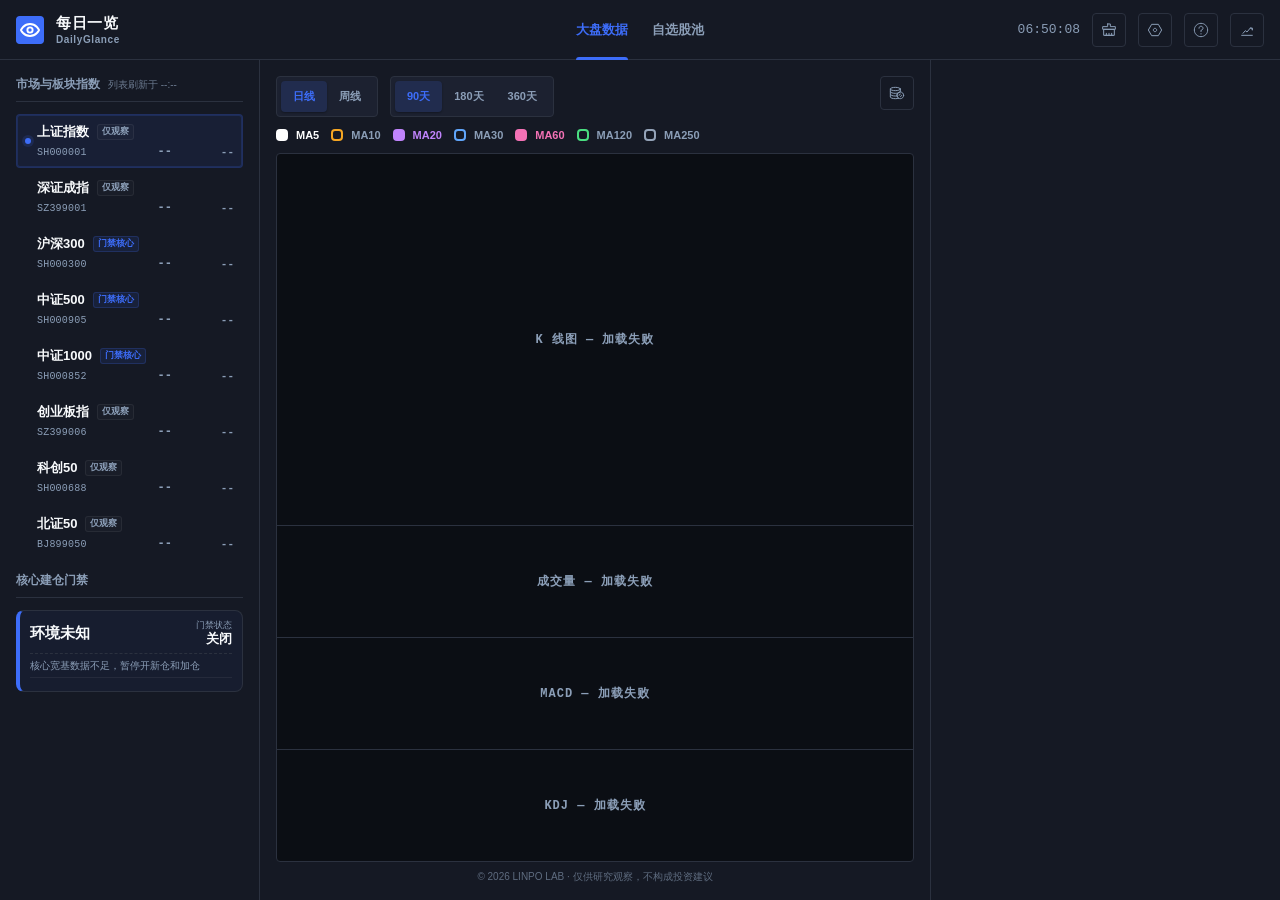
<file: index.html>
<!DOCTYPE html>
<html lang="zh-CN">
<head>
<meta charset="UTF-8">
<meta name="viewport" content="width=device-width, initial-scale=1.0, viewport-fit=cover">
<meta name="description" content="DailyGlance 是面向 A 股大盘与自选股观察的网页量化终端，仅用于观察、研究和复盘。">
<meta name="application-name" content="DailyGlance">
<meta name="author" content="LINPO LAB">
<meta name="copyright" content="© 2026 LINPO LAB. All rights reserved.">
<meta property="og:type" content="website">
<meta property="og:title" content="DailyGlance 每日一览">
<meta property="og:description" content="A 股大盘与自选股观察终端，仅用于观察、研究和复盘。">
<meta property="og:site_name" content="DailyGlance">
<title>DailyGlance 每日一览</title>
<link rel="icon" href="assets/icons/favicon.svg" type="image/svg+xml">
<link rel="alternate icon" href="assets/icons/favicon.png" type="image/png">
<link rel="apple-touch-icon" href="assets/icons/favicon.png">
<script src="assets/vendor/chart.umd.min.js?v=20260722-09"></script>
<script>window.Chart || document.write('<script src="https://cdn.jsdelivr.net/npm/chart.js@4.4.3/dist/chart.umd.min.js"><\/script>')</script>
<link rel="stylesheet" href="assets/css/dailyglance.css?v=20260722-09">
</head>
<body>

<div id="mobileGate" aria-label="电脑端使用提示">
    <div class="mobile-gate-card">
        <div class="mobile-gate-icon">
            <img src="assets/icons/logo.svg" alt="" aria-hidden="true">
        </div>
        <div class="mobile-gate-title">DailyGlance 更适合在电脑端使用</div>
        <div class="mobile-gate-text">请在电脑或大屏设备上打开，以完整查看 K 线、信号依据和每日结论。</div>
        <div class="mobile-gate-brand">DailyGlance · LINPO LAB · © 2026</div>
    </div>
</div>

<div id="loading">系统同步中...</div>

<div id="customModal">
    <div class="custom-modal-box">
        <div id="customModalMsg" class="custom-modal-msg"></div>
        <div class="custom-modal-btns">
            <button id="customModalBtnCancel" class="custom-modal-btn btn-cancel">取消</button>
            <button id="customModalBtnOk" class="custom-modal-btn btn-ok">确认</button>
        </div>
    </div>
</div>

<div id="settingsOverlay">
    <div id="settingsPanel"></div>
</div>

<div id="helpOverlay">
    <div id="helpPanel">
        <div class="sg-header">
            <h2>系统说明与逻辑</h2>
            <button class="sg-close" onclick="toggleHelp()">×</button>
        </div>
        <div class="sg-body">
            <div class="terminal-block no-bg">
                <div class="block-title" style="border:none; padding-bottom:0; margin-bottom:8px;">使用路径</div>
                <div class="text-dim" style="font-size:13px; line-height:1.6;">系统严格遵循：<strong>左侧导航(选择) -> 中间图表(看盘) -> 右侧面板(决策)</strong>。右侧先给每日结论和仓位建议，再用三条关键依据解释结论来源；个股展示建议仓位，大盘与指数展示风险仓位。</div>
            </div>
            <div class="terminal-block no-bg">
                <div class="block-title" style="border:none; padding-bottom:0; margin-bottom:8px;">多维度逻辑拆解</div>
                <ul class="text-dim" style="margin:0 0 0 18px; font-size:13px; line-height:1.6; padding:0;">
                    <li style="margin-bottom:8px;"><strong>核心市场环境 / 建仓门禁：</strong> 只由沪深300、中证500、中证1000的多数状态推导；全面弱势只限制新增风险，不强制已有仓减仓。大盘与指数说明核心市场环境，个股说明门禁对本次新仓或加仓的实际影响。</li>
                    <li style="margin-bottom:8px;"><strong>指数动能 / 个股信号：</strong> 由策略窗口内的 B/L 技术信号积分推导，判断交易动能是否达标。</li>
                    <li><strong>市场风险 / 风控防守：</strong> 合并风险评分、L 类离场信号和近窗防守信号；个股还会结合持仓状态，用于控制极端风险与仓位纪律。</li>
                </ul>
            </div>
            <div class="brand-attribution" aria-label="项目归属与版权">
                <div class="brand-attribution-name">DailyGlance · LINPO LAB</div>
                <div>© 2026 LINPO LAB. All rights reserved.</div>
                <div>仅用于观察、研究和复盘，不构成投资建议。</div>
            </div>
        </div>
    </div>
</div>

<div id="perfOverlay">
    <div id="perfPanel"></div>
</div>

<header class="header">
    <div class="header-left">
        <a class="logo-box" href="#" aria-label="首页" title="首页" style="text-decoration:none;">
            <img src="assets/icons/logo.svg" alt="DailyGlance" class="logo-img">
        </a>
        <div class="header-title-group">
            <div class="header-title">每日一览</div>
            <div class="header-owner">DailyGlance</div>
        </div>
    </div>
    <div class="header-center" id="mainTabs">
        <button class="nav-btn active" data-tab="index">大盘数据</button>
        <button class="nav-btn" data-tab="stock">自选股池</button>
    </div>
    <div class="header-right">
        <div id="liveClock" class="mono text-dim" style="font-size:13px;">00:00:00</div>
        <button id="btnBacktest" onclick="runBacktest()" title="运行策略回测" class="icon-btn" style="display:none;">
            <svg class="icon" viewBox="0 0 48 48" fill="none" xmlns="http://www.w3.org/2000/svg">
                <path d="M24 44C35.0457 44 44 35.0457 44 24C44 12.9543 35.0457 4 24 4C12.9543 4 4 12.9543 4 24C4 35.0457 12.9543 44 24 44Z" fill="none" stroke="currentColor" stroke-width="3" stroke-linejoin="round"/>
                <path d="M20 24V17.0718L26 20.5359L32 24L26 27.4641L20 30.9282V24Z" fill="none" stroke="currentColor" stroke-width="3" stroke-linejoin="round"/>
            </svg>
        </button>
        <button id="btnClearCache" onclick="handleClearCache()" title="清除缓存" class="icon-btn">
            <svg class="icon" viewBox="0 0 48 48" fill="none" xmlns="http://www.w3.org/2000/svg">
                <path fill-rule="evenodd" clip-rule="evenodd" d="M20 5.91406H28V13.9141H43V21.9141H5V13.9141H20V5.91406Z" stroke="currentColor" stroke-width="3" stroke-linecap="round" stroke-linejoin="round"/>
                <path d="M8 40H40V22H8V40Z" fill="none" stroke="currentColor" stroke-width="3" stroke-linejoin="round"/>
                <path d="M16 39.8976V33.9141" stroke="currentColor" stroke-width="3" stroke-linecap="round" stroke-linejoin="round"/>
                <path d="M24 39.8977V33.8977" stroke="currentColor" stroke-width="3" stroke-linecap="round" stroke-linejoin="round"/>
                <path d="M32 39.8976V33.9141" stroke="currentColor" stroke-width="3" stroke-linecap="round" stroke-linejoin="round"/>
                <path d="M12 40H36" stroke="currentColor" stroke-width="3" stroke-linecap="round" stroke-linejoin="round"/>
            </svg>
        </button>
        <button id="btnSettings" onclick="toggleSettings()" title="设置" class="icon-btn">
            <svg class="icon" viewBox="0 0 48 48" fill="none" xmlns="http://www.w3.org/2000/svg">
                <path d="M34.0003 41L44 24L34.0003 7H14.0002L4 24L14.0002 41H34.0003Z" fill="none" stroke="currentColor" stroke-width="3" stroke-linejoin="round"/>
                <path d="M24 29C26.7614 29 29 26.7614 29 24C29 21.2386 26.7614 19 24 19C21.2386 19 19 21.2386 19 24C19 26.7614 21.2386 29 24 29Z" fill="none" stroke="currentColor" stroke-width="3" stroke-linejoin="round"/>
            </svg>
        </button>
        <button id="btnHelp" onclick="toggleHelp()" title="帮助" class="icon-btn">
            <svg class="icon" viewBox="0 0 48 48" fill="none" xmlns="http://www.w3.org/2000/svg">
                <path d="M24 44C35.0457 44 44 35.0457 44 24C44 12.9543 35.0457 4 24 4C12.9543 4 4 12.9543 4 24C4 35.0457 12.9543 44 24 44Z" fill="none" stroke="currentColor" stroke-width="3" stroke-linejoin="round"/>
                <path d="M24 28.6248V24.6248C27.3137 24.6248 30 21.9385 30 18.6248C30 15.3111 27.3137 12.6248 24 12.6248C20.6863 12.6248 18 15.3111 18 18.6248" stroke="currentColor" stroke-width="3" stroke-linecap="round" stroke-linejoin="round"/>
                <path d="M24 35V36" stroke="currentColor" stroke-width="3" stroke-linecap="round" stroke-linejoin="round"/>
            </svg>
        </button>
        <button id="btnPerf" onclick="togglePerfPanel()" title="性能诊断" class="icon-btn">
            <svg class="icon" viewBox="0 0 48 48" fill="none" xmlns="http://www.w3.org/2000/svg">
                <path d="M8 40H40" stroke="currentColor" stroke-width="3" stroke-linecap="round"/>
                <path d="M12 34L19 26L24 30L34 18L40 22" stroke="currentColor" stroke-width="3" stroke-linecap="round" stroke-linejoin="round"/>
                <path d="M34 18H40V24" stroke="currentColor" stroke-width="3" stroke-linecap="round" stroke-linejoin="round"/>
            </svg>
        </button>
    </div>
</header>

<main class="main-container">
    <aside class="nav-section" id="navSection">
        <div id="indexNavList"></div>
        <div id="stockNavList" style="display: none;"></div>
    </aside>

    <section class="chart-section">
        <div class="chart-toolbar">
            <div class="toolbar-left">
                <div class="segmented-control" id="periodTabs">
                    <button class="seg-btn active" data-period="daily">日线</button>
                    <button class="seg-btn" data-period="weekly">周线</button>
                </div>
                <div class="segmented-control" id="rangeTabs">
                    <button class="seg-btn active" data-range="90">90天</button>
                    <button class="seg-btn" data-range="180">180天</button>
                    <button class="seg-btn" data-range="360">360天</button>
                </div>
                <div class="ma-selector" id="indicatorGroup"></div>
            </div>
            <div class="toolbar-right">
                <button id="updateDataBtn" onclick="handleUpdateData()" title="强制更新数据" class="icon-btn">
                    <svg class="icon" viewBox="0 0 48 48" fill="none" xmlns="http://www.w3.org/2000/svg">
                        <path d="M44 31C44 36.5228 39.5228 41 34 41C32.2091 41 30.5281 40.5292 29.0741 39.7046C26.5143 38.2529 24.6579 35.7046 24.1436 32.6983C24.0492 32.1463 24 31.5789 24 31C24 28.4323 24.9678 26.0906 26.5585 24.3198C28.3892 22.2818 31.0449 21 34 21C39.5228 21 44 25.4772 44 31Z" fill="none" stroke="currentColor" stroke-width="3" stroke-linecap="round" stroke-linejoin="round"/>
                        <path d="M34 12V20V21C31.0449 21 28.3892 22.2818 26.5585 24.3198C24.9678 26.0906 24 28.4323 24 31C24 31.5789 24.0492 32.1463 24.1436 32.6983C24.6579 35.7046 26.5143 38.2529 29.0741 39.7046C26.4116 40.5096 22.8776 41 19 41C10.7157 41 4 38.7614 4 36V28V20V12" stroke="currentColor" stroke-width="3" stroke-linecap="round" stroke-linejoin="round"/>
                        <path d="M34 12C34 14.7614 27.2843 17 19 17C10.7157 17 4 14.7614 4 12C4 9.23858 10.7157 7 19 7C27.2843 7 34 9.23858 34 12Z" fill="none" stroke="currentColor" stroke-width="3" stroke-linecap="round" stroke-linejoin="round"/>
                        <path d="M4 28C4 30.7614 10.7157 33 19 33C20.807 33 22.5393 32.8935 24.1436 32.6983" stroke="currentColor" stroke-width="3" stroke-linecap="round" stroke-linejoin="round"/>
                        <path d="M4 20C4 22.7614 10.7157 25 19 25C21.7563 25 24.339 24.7522 26.5585 24.3198" stroke="currentColor" stroke-width="3" stroke-linecap="round" stroke-linejoin="round"/>
                        <path d="M38 31C38 33.2091 36.2091 35 34 35" stroke="currentColor" stroke-width="3" stroke-linecap="round" stroke-linejoin="round"/>
                        <path d="M30 31C30 28.7909 31.7909 27 34 27" stroke="currentColor" stroke-width="3" stroke-linecap="round" stroke-linejoin="round"/>
                    </svg>
                </button>
            </div>
        </div>
        <div class="integrated-container">
            <div id="watchlistEmptyState" class="workspace-empty" hidden>
                <div class="workspace-empty-title">添加第一只自选股</div>
                <div class="workspace-empty-copy">添加后可查看走势、指标和策略信号</div>
                <button type="button" class="workspace-empty-action" onclick="focusWatchlistSearch()">开始搜索</button>
            </div>
            <div id="crosshairOverlay" class="crosshair-overlay">
                <div id="crosshairLine" class="crosshair-line"></div>
            </div>
            <div class="main-chart-box"><div id="crosshairHLine" class="crosshair-h-line"></div><div id="freezeBadge" class="freeze-badge" style="display:none;"><span>历史浏览</span><span class="freeze-badge-date mono"></span></div><canvas id="mainChart"></canvas></div>
            <div class="volume-chart-box"><canvas id="volumeChart"></canvas></div>
            <div class="macd-chart-box"><canvas id="macdChart"></canvas></div>
            <div class="kdj-chart-box"><canvas id="kdjChart"></canvas></div>
        </div>
        <div class="chart-copyright-line">© 2026 LINPO LAB · 仅供研究观察，不构成投资建议</div>
    </section>
    
    <aside class="info-section">
        <div id="lastRefreshBar" class="refresh-bar" style="display:none;"><span class="text-dim mono refresh-time-text">图表及右侧刷新于 <span id="lastRefreshTime">--:--:--</span></span></div>
        <div id="watchlistInfoEmptyState" class="info-empty" hidden>
            <div class="info-empty-title">等待选择股票</div>
            <div class="info-empty-copy">选择后显示今日状态、动作、仓位与风险</div>
        </div>
        <div id="cardPrice" style="display: none;"></div>
        <div id="cardAnalysis" style="display: none;"></div>
    </aside>
</main>

<div id="toastContainer"></div>
<script src="assets/js/01-config-ui.js?v=20260722-09"></script>
<script src="assets/js/02-data.js?v=20260722-09"></script>
<script src="assets/js/03-calculations.js?v=20260722-09"></script>
<script src="assets/js/04-render.js?v=20260722-09"></script>
<script src="assets/js/05-app.js?v=20260722-09"></script>
</body>
</html>
</file>
<file: assets/css/dailyglance.css>
/* =========================================
   1. 全局设计变量 (Design Tokens)
========================================= */
:root {
    --red: #f6465d;          
    --green: #0ecb81;        
    --blue: #3d6df9;         
    --yellow: #f5a623;       
    --up-color: var(--red);
    --down-color: var(--green);

    --bg-up-light: rgba(246, 70, 93, 0.05);
    --bg-down-light: rgba(14, 203, 129, 0.05);
    --bg-blue-light: rgba(61, 109, 249, 0.05);
    --bg-warn-light: rgba(245, 166, 35, 0.05);
    
    --dark-bg: #0b0e14;      
    --sidebar-bg: #151924;   
    --inner-bg: #1c2130;     
    --item-bg: rgba(255, 255, 255, 0.04);
    
    --border-color: #2b313f; 
    --border-light: rgba(255, 255, 255, 0.06); 
    
    --text-main: #f8fafc;    
    --text-dim: #8b9eb7;     
    
    --page-padding: var(--space-4);

    /* Radius Tokens */
    --radius-sm: 4px;
    --radius-md: 8px;
    --radius-lg: 12px;

    /* Spacing Tokens — 4px base unit */
    --space-1: 4px;
    --space-2: 8px;
    --space-3: 12px;
    --space-4: 16px;
    --space-5: 20px;
    --space-6: 24px;
    --space-8: 32px;
    --space-10: 40px;
    --space-12: 48px;

    /* Typography Tokens */
    --text-xs: 10px;
    --text-sm: 11px;
    --text-base: 12px;
    --text-md: 13px;
    --text-lg: 14px;
    --text-xl: 15px;
    --text-2xl: 16px;
    --text-3xl: 18px;
    --text-4xl: 20px;
    --text-hero: 32px;

    /* Motion Tokens */
    --transition-instant: 80ms ease;
    --transition-fast: 150ms ease;
    --transition-normal: 250ms ease;
    --transition-slow: 400ms ease;
    --transition-bounce: 300ms cubic-bezier(0.16, 1, 0.3, 1);
}

/* =========================================
   2. 基础重置与排版 (Reset & Typography)
========================================= */
* { margin: 0; padding: 0; box-sizing: border-box; }
html, body { height: 100%; width: 100%; overscroll-behavior: none; overscroll-behavior-x: none; }
body { font-family: -apple-system, BlinkMacSystemFont, "Segoe UI", "PingFang SC", "Microsoft YaHei", "Noto Sans CJK SC", Arial, sans-serif; background: var(--dark-bg); color: var(--text-main); overflow: hidden; overscroll-behavior: none; overscroll-behavior-x: none; }
.mono { font-family: ui-monospace, SFMono-Regular, Menlo, Monaco, Consolas, "Liberation Mono", monospace; }

#mobileGate { display: none; }

::-webkit-scrollbar { width: 5px; height: 5px; }
::-webkit-scrollbar-track { background: transparent; }
::-webkit-scrollbar-thumb { background: rgba(139, 158, 183, 0.3); border-radius: 4px; }
::-webkit-scrollbar-thumb:hover { background: rgba(139, 158, 183, 0.6); }

.text-bull { color: var(--up-color) !important; }
.text-bear { color: var(--down-color) !important; }
.text-info { color: var(--blue) !important; }
.text-warn { color: var(--yellow) !important; }
.text-main { color: var(--text-main) !important; }
.text-dim { color: var(--text-dim) !important; }
.up { color: var(--up-color) !important; }
.down { color: var(--down-color) !important; }
.flat { color: var(--text-dim) !important; }

/* =========================================
   2.5 可访问性 — 键盘焦点 (Accessibility)
========================================= */
.icon-btn:focus-visible,
.seg-btn:focus-visible,
.nav-btn:focus-visible,
.custom-modal-btn:focus-visible,
.toast-action:focus-visible,
.nav-capsule .btn-sm:focus-visible,
.sg-close:focus-visible,
.sg-strategy button:focus-visible,
.stock-search input:focus-visible,
.workspace-empty-action:focus-visible,
.perf-toolbar button:focus-visible,
.ma-checkbox:focus-visible {
    outline: 2px solid var(--blue);
    outline-offset: 2px;
}

/* =========================================
   3. 核心布局架构 (Layout Architecture)
========================================= */
.header { height: 60px; display: flex; align-items: center; justify-content: space-between; padding: 0 var(--page-padding); background: var(--sidebar-bg); border-bottom: 1px solid var(--border-color); flex-shrink: 0; z-index: 10; position: relative; padding-top: env(safe-area-inset-top); }
.header-left { display: flex; align-items: center; gap: var(--space-3); flex: 1; user-select: none; }
.logo-box { background: var(--blue); width: 28px; height: 28px; border-radius: var(--radius-sm); display: flex; align-items: center; justify-content: center; color: #fff; transition: transform var(--transition-fast); }
.logo-box:active { transform: scale(0.95); }
.logo-img { width: 100%; height: 100%; display: block; object-fit: cover; border-radius: var(--radius-sm); }
.header-title-group { display: flex; flex-direction: column; gap: 2px; min-width: 0; }
.header-title { font-size: var(--text-xl); font-weight: 800; letter-spacing: 0.5px; }
.header-owner { color: var(--text-dim); font-size: var(--text-xs); font-weight: 700; letter-spacing: 0.6px; line-height: 1; }
.header-center { display: flex; gap: var(--space-6); height: 100%; align-items: center; justify-content: center; }
.header-right { display: flex; align-items: center; justify-content: flex-end; gap: var(--space-3); flex: 1; }

.main-container { display: flex; height: calc(100vh - 60px - env(safe-area-inset-top)); min-height: 0; background: var(--dark-bg); }
.nav-section { width: 260px; display: flex; flex-direction: column; padding: var(--space-4); gap: var(--space-2); overflow-y: auto; background: var(--sidebar-bg); flex-shrink: 0; border-right: 1px solid var(--border-color); padding-bottom: max(var(--space-4), env(safe-area-inset-bottom)); }
.chart-section { flex: 1; display: flex; flex-direction: column; padding: var(--space-4); background: var(--sidebar-bg); min-width: 0; padding-bottom: max(var(--space-4), env(safe-area-inset-bottom)); }
.info-section { width: 350px; display: flex; flex-direction: column; padding: var(--space-4); gap: var(--space-3); overflow-y: auto; background: var(--sidebar-bg); flex-shrink: 0; border-left: 1px solid var(--border-color); padding-bottom: max(var(--space-4), env(safe-area-inset-bottom)); }

/* =========================================
   4. UI 基础组件库 (UI Components)
========================================= */
.nav-btn { padding: 0; height: 100%; border: none; background: transparent; color: var(--text-dim); font-size: var(--text-md); font-weight: 600; cursor: pointer; white-space: nowrap; transition: color var(--transition-fast); user-select: none; position: relative; display: flex; align-items: center; }
.nav-btn:hover { color: var(--text-main); }
.nav-btn.active { color: var(--blue); font-weight: 700; }
.nav-btn.active::after { content: ''; position: absolute; bottom: -1px; left: 0; right: 0; height: 3px; background: var(--blue); border-radius: 3px 3px 0 0; }

.icon-btn { background: transparent; border: 1px solid var(--border-color); color: var(--text-dim); cursor: pointer; padding: var(--space-2); border-radius: var(--radius-sm); transition: all var(--transition-instant); display: flex; align-items: center; justify-content: center; }
.icon-btn:hover:not(:disabled) { background: var(--inner-bg); color: var(--text-main); }
.icon-btn:active:not(:disabled) { transform: scale(0.95); }
.icon-btn:disabled { opacity: 0.3; cursor: not-allowed; border-color: transparent; }
.icon-btn .icon { width: 16px; height: 16px; }

.terminal-block { background: var(--sidebar-bg); border: 1px solid var(--border-color); border-radius: var(--radius-md); padding: var(--space-4); display: flex; flex-direction: column; box-shadow: inset 0 1px 1px rgba(255,255,255,0.02); }
.terminal-block.no-bg { background: transparent; border: none; padding: 0; box-shadow: none; }
.block-title { font-size: var(--text-base); color: var(--text-dim); font-weight: 700; border-bottom: 1px solid var(--border-color); padding-bottom: var(--space-2); margin-bottom: var(--space-3); display: flex; justify-content: space-between; align-items: baseline; }

/* 动作面板语义化类 */
.action-panel { border-radius: var(--radius-md); padding: var(--space-4); display: flex; flex-direction: column; gap: var(--space-2); border: 1px solid var(--border-color); border-left-width: 4px; position: relative; }
.panel-bull { background: var(--bg-up-light); border-left-color: var(--up-color); }
.panel-bear { background: var(--bg-down-light); border-left-color: var(--down-color); }
.panel-warn { background: var(--bg-warn-light); border-left-color: var(--yellow); }
.panel-info { background: var(--bg-blue-light); border-left-color: var(--blue); }
.panel-neutral { background: var(--item-bg); border-left-color: var(--border-color); }

.action-panel .kicker { color: var(--text-dim); font-size: var(--text-sm); font-weight: 600; }
.action-panel .action-line { display: flex; justify-content: space-between; align-items: flex-start; gap: var(--space-3); }
.action-panel .action-name { font-size: var(--text-4xl); font-weight: 800; flex: 1; min-width: 0; }
.action-panel .action-cap { text-align: right; }
.action-panel .action-cap span { display: block; color: var(--text-dim); font-size: var(--text-xs); margin-bottom: 2px; }
.action-panel .action-cap strong { display: block; color: var(--text-main); font-size: var(--text-3xl); font-weight: 700; }
.action-panel .action-sub { color: var(--text-dim); font-size: var(--text-base); line-height: 1.5; padding-top: var(--space-3); border-top: 1px dashed var(--border-color); }

.level-line { display: grid; grid-template-columns: 1fr 1fr; gap: var(--space-2); margin-top: var(--space-1); }
.level-pill { display: flex; flex-direction: row; justify-content: space-between; align-items: center; background: var(--inner-bg); padding: var(--space-2) var(--space-3); border-radius: var(--radius-sm); border: 1px solid var(--border-light); }
.level-pill span { color: var(--text-dim); font-size: var(--text-sm); font-weight: 500; white-space: nowrap; }
.level-pill strong { color: var(--text-main); font-size: var(--text-md); font-weight: 600; }
.weekly-level-line .level-pill { flex-direction: column; align-items: flex-start; gap: 2px; min-width: 0; }

.decision-invalid { color: var(--text-dim); font-size: var(--text-sm); line-height: 1.5; padding-top: var(--space-2); border-top: 1px solid var(--border-light); text-align: left; }
.decision-invalid span { color: var(--text-main); font-weight: 700; margin-right: var(--space-2); }

.decision-evidence-panel { padding-top: var(--space-3); padding-bottom: var(--space-2); }
.decision-evidence-panel .block-title { margin-bottom: 0; }
.decision-evidence-list { display: flex; flex-direction: column; }
.decision-evidence-row { padding: var(--space-3) 0; border-bottom: 1px solid var(--border-light); }
.decision-evidence-row:last-child { border-bottom: none; }
.decision-evidence-head { display: flex; align-items: baseline; justify-content: space-between; gap: var(--space-3); }
.decision-evidence-head span { color: var(--text-dim); font-size: var(--text-sm); font-weight: 700; white-space: nowrap; }
.decision-evidence-head strong { font-size: var(--text-md); font-weight: 800; line-height: 1.2; text-align: right; }
.decision-evidence-copy { color: var(--text-dim); font-size: var(--text-xs); line-height: 1.5; margin-top: var(--space-1); text-align: left; }
.weekly-context-list { margin-bottom: var(--space-2); }

.index-dash-grid { display: grid; grid-template-columns: 1fr 1fr; gap: var(--space-2); }
.index-dash-card { background: var(--inner-bg); border-radius: var(--radius-sm); padding: var(--space-2); display: flex; justify-content: space-between; align-items: center; border: 1px solid var(--border-light); }
.index-dash-card .n { font-size: var(--text-base); color: var(--text-dim); font-weight: 500; }
.index-dash-card .s { font-size: var(--text-lg); font-weight: 700; }

.market-gate-header { margin-top: var(--space-3); margin-bottom: var(--space-2); padding-bottom: var(--space-1); }
.market-gate-panel { padding: 8px 10px; gap: 5px; }
.market-gate-panel .action-line { align-items: center; gap: var(--space-2); }
.market-gate-panel .action-name { font-size: 15px; line-height: 1.2; }
.market-gate-panel .action-cap span { font-size: 9px; margin-bottom: 0; }
.market-gate-panel .action-cap strong { font-size: 13px; line-height: 1.2; }
.market-gate-panel .action-sub { padding-top: 5px; font-size: 10px; line-height: 1.35; }
.market-core-grid { display: grid; grid-template-columns: repeat(3, minmax(0, 1fr)); gap: 5px; padding-top: 5px; border-top: 1px solid var(--border-light); }
.market-core-state { min-width: 0; display: flex; flex-direction: column; gap: 1px; }
.market-core-state .n { color: var(--text-dim); font-size: 9px; white-space: nowrap; overflow: hidden; text-overflow: ellipsis; }
.market-core-state .s { font-size: 11px; font-weight: 700; line-height: 1.2; }

.signal-compact { display: flex; flex-direction: column; gap: var(--space-1); padding-bottom: var(--space-2);}
.signal-section-title { font-size: var(--text-sm); font-weight: 600; margin-bottom: var(--space-2); margin-top: var(--space-3);}
.signal-section-title:first-child { margin-top: 0; }
.signal-row { display: flex; justify-content: space-between; align-items: center; font-size: var(--text-base); color: var(--text-main); padding: var(--space-2) var(--space-2); background: var(--inner-bg); border-radius: var(--radius-sm); border: 1px solid var(--border-light); transition: background var(--transition-instant); margin-bottom: var(--space-1); }
.signal-row:hover { background: var(--item-bg); }
.signal-row .name { color: var(--text-main); min-width: 0; overflow-wrap: anywhere; }
.signal-row .tag { flex-shrink: 0; white-space: nowrap; background: rgba(61, 109, 249, 0.08); color: var(--text-dim); padding: var(--space-1) var(--space-2); border-radius: var(--radius-sm); font-size: var(--text-xs); font-weight: 600; border: 1px solid rgba(148, 163, 184, 0.16); }
.signal-disclosure { padding-top: 0; padding-bottom: 0; }
.signal-disclosure summary { display: flex; align-items: center; justify-content: space-between; gap: var(--space-3); padding: var(--space-3) 0; color: var(--text-dim); font-size: var(--text-base); font-weight: 700; cursor: pointer; list-style: none; }
.signal-disclosure summary::-webkit-details-marker { display: none; }
.signal-disclosure summary::after { content: '›'; color: var(--text-dim); font-size: var(--text-xl); line-height: 1; transition: transform var(--transition-fast); }
.signal-disclosure[open] summary::after { transform: rotate(90deg); }
.signal-disclosure-hint { margin-left: auto; color: var(--text-dim); font-size: var(--text-xs); font-weight: 500; }
.signal-disclosure-body { padding: var(--space-3) 0 var(--space-2); border-top: 1px solid var(--border-color); }
.signal-disclosure-body .signal-compact + .signal-compact { margin-top: var(--space-2); }
.position-calculation-copy { color: var(--text-dim); font-size: var(--text-sm); line-height: 1.55; padding: var(--space-2) var(--space-3); background: var(--inner-bg); border: 1px solid var(--border-light); border-radius: var(--radius-sm); overflow-wrap: anywhere; }

.risk-note { color: var(--text-dim); font-size: var(--text-sm); line-height: 1.6; text-align: justify; padding: 0 var(--space-1); }

.nav-list-item { display: flex; flex-direction: column; gap: var(--space-1); padding: var(--space-2) var(--space-2) var(--space-2) var(--space-5); border-radius: var(--radius-sm); cursor: pointer; margin-bottom: 2px; transition: background var(--transition-instant), border-color var(--transition-instant), box-shadow var(--transition-instant); border: 1px solid transparent; user-select: none; position: relative; overflow: hidden; }
.nav-list-item::before { content: ''; position: absolute; left: var(--space-2); top: 50%; width: 6px; height: 6px; border-radius: 999px; transform: translateY(-50%); background: transparent; transition: background var(--transition-instant), box-shadow var(--transition-instant); }
.nav-list-item:hover { background: var(--item-bg); }
.nav-list-item:active { background: rgba(255,255,255,0.06); }
.nav-list-item.active { background: rgba(61, 109, 249, 0.08); border-color: rgba(61, 109, 249, 0.22); box-shadow: inset 0 0 0 1px rgba(61, 109, 249, 0.18); }
.nav-list-item.active::before { background: var(--blue); box-shadow: 0 0 0 3px rgba(61, 109, 249, 0.14); }
.nav-list-item.active .lname { color: var(--text-main); }
.nav-list-item .nav-list-main { width: 100%; display: flex; align-items: center; gap: var(--space-2); min-width: 0; }
.nav-list-item .nav-list-sub { width: 100%; display: flex; align-items: center; justify-content: space-between; gap: var(--space-2); min-width: 0; }
.nav-list-item .lname-wrap { flex: 1; min-width: 0; display: flex; align-items: center; gap: var(--space-2); }
.nav-list-item .lname { min-width: 0; font-size: var(--text-md); font-weight: 600; white-space: nowrap; overflow: hidden; text-overflow: ellipsis; color: var(--text-main); }
.index-role { flex-shrink: 0; padding: 1px 4px; border-radius: 3px; font-size: 9px; font-weight: 700; line-height: 1.3; border: 1px solid var(--border-light); }
.index-role.core { color: var(--blue); background: rgba(61, 109, 249, 0.10); border-color: rgba(61, 109, 249, 0.20); }
.index-role.observe { color: var(--text-dim); background: rgba(255, 255, 255, 0.02); }
.nav-list-item .wl-sub-left { display: flex; align-items: center; gap: var(--space-2); min-width: 0; flex: 1; }
.nav-list-item .lcode { font-size: var(--text-xs); color: var(--text-dim); flex-shrink: 0; letter-spacing: 0.02em; }
.nav-list-item .lquote { display: flex; align-items: baseline; justify-content: flex-end; gap: var(--space-2); min-width: 0; margin-left: auto; }
.nav-list-item .lprice { font-size: var(--text-base); font-weight: 600; text-align: right; min-width: 48px; }
.nav-list-item .lchange { font-size: var(--text-sm); font-weight: 600; min-width: 54px; text-align: right; }
.nav-list-item .wl-close { appearance: none; background: transparent; border: none; font-size: var(--text-2xl); color: var(--text-dim); cursor: pointer; opacity: 0; padding: 0 var(--space-1); margin-left: var(--space-2); line-height: 1; transition: color var(--transition-fast), opacity var(--transition-fast); display: inline-flex; align-items: center; justify-content: center; flex-shrink: 0; }
.nav-list-item:hover .wl-close { opacity: 1; }
.nav-list-item .wl-close:hover { color: var(--red); }
.nav-list-item .wl-status { flex-shrink: 0; display: inline-flex; align-items: center; justify-content: center; min-width: 30px; height: 18px; padding: 0 var(--space-2); border-radius: 999px; font-size: var(--text-xs); font-weight: 700; letter-spacing: 0; border: 1px solid var(--border-light); background: rgba(255, 255, 255, 0.03); }
.nav-list-item .wl-status.tone-info { color: var(--blue); background: rgba(61, 109, 249, 0.10); border-color: rgba(61, 109, 249, 0.18); }
.nav-list-item .wl-status.tone-bull { color: var(--up-color); background: rgba(246, 70, 93, 0.10); border-color: rgba(246, 70, 93, 0.18); }
.nav-list-item .wl-status.tone-warn { color: var(--yellow); background: var(--bg-warn-light); border-color: rgba(245, 166, 35, 0.18); }
.nav-list-item .wl-status.tone-bear { color: var(--down-color); background: rgba(14, 203, 129, 0.10); border-color: rgba(14, 203, 129, 0.18); }
.nav-list-item .wl-status.tone-dim { color: var(--text-dim); }
.nav-list-item .wl-position-change { flex-shrink: 0; white-space: nowrap; color: var(--text-dim); font-size: 10px; font-weight: 600; letter-spacing: 0; }

.stock-search { position: relative; width: 100%; margin-bottom: var(--space-2); }
.stock-search input { width: 100%; background: var(--inner-bg); border: 1px solid var(--border-color); border-radius: var(--radius-sm); padding: var(--space-2) var(--space-3); color: var(--text-main); font-size: var(--text-md); font-weight: 500; outline: none; transition: border-color var(--transition-fast); }
.stock-search input:focus { border-color: var(--blue); }
.stock-search input::placeholder { color: var(--text-dim); }
.stock-suggest { position: absolute; top: calc(100% + 4px); left: 0; right: 0; z-index: 1000; background: var(--sidebar-bg); border: 1px solid var(--border-color); border-radius: var(--radius-sm); max-height: 240px; overflow-y: auto; display: none; box-shadow: 0 4px 12px rgba(0, 0, 0, 0.5); }
.stock-suggest-item { padding: var(--space-2) var(--space-3); cursor: pointer; display: flex; justify-content: space-between; align-items: center; border-bottom: 1px solid var(--border-color); }
.stock-suggest-item:last-child { border-bottom: none; }
.stock-suggest-item:hover, .stock-suggest-item.active { background: var(--inner-bg); }
.stock-suggest-item .ss-name { font-size: var(--text-md); font-weight: 600; color: var(--text-main); }
.stock-suggest-item .ss-code { font-size: var(--text-sm); color: var(--text-dim); }
.stock-suggest-empty { padding: var(--space-4); text-align: center; color: var(--text-dim); font-size: var(--text-base); }

.stock-header { display: flex; align-items: center; margin-bottom: var(--space-3); padding-bottom: var(--space-2); border-bottom: 1px solid var(--border-color); }
.stock-header .title-wrap { display: flex; align-items: baseline; gap: var(--space-2); min-width: 0; }
.stock-header .title-wrap span:first-child { font-size: var(--text-base); font-weight: 600; color: var(--text-dim); }
.left-list-refresh-time { color: var(--text-dim); font-size: var(--text-xs); font-weight: 500; opacity: .72; white-space: nowrap; }
.stock-header + div .nav-list-item:first-child { margin-top: 0; }
.stock-empty { padding: var(--space-6) var(--space-4); text-align: center; color: var(--text-dim); font-size: var(--text-base); line-height: 1.6; background: var(--inner-bg); border-radius: var(--radius-sm); border: 1px dashed var(--border-color); margin-top: var(--space-2); }

.chart-toolbar { display: flex; align-items: flex-start; justify-content: space-between; margin-bottom: var(--space-3); flex-shrink: 0; gap: var(--space-3); flex-wrap: wrap; }
.toolbar-left { display: flex; align-items: center; gap: var(--space-3); flex-wrap: wrap; flex: 1; }
.toolbar-right { display: flex; align-items: center; gap: var(--space-2); flex-shrink: 0; margin-left: auto; }
.segmented-control { background: var(--inner-bg); border-radius: var(--radius-sm); display: flex; padding: var(--space-1); border: 1px solid var(--border-color); user-select: none; }
.seg-btn { padding: var(--space-2) var(--space-3); border: none; background: transparent; color: var(--text-dim); font-size: var(--text-sm); font-weight: 600; cursor: pointer; transition: all var(--transition-fast); border-radius: var(--radius-sm); }
.seg-btn:hover { color: var(--text-main); }
.seg-btn.active { background: rgba(61, 109, 249, 0.15); color: var(--blue); box-shadow: 0 1px 2px rgba(0,0,0,0.3); }

.ma-selector { display: flex; gap: var(--space-3); align-items: center; user-select: none; flex-wrap: wrap; }
.ma-checkbox { display: flex; align-items: center; gap: var(--space-2); font-size: var(--text-sm); font-weight: 700; cursor: pointer; transition: opacity var(--transition-fast); }
.ma-checkbox:hover { opacity: 0.8; }
.ma-checkbox input { display: none; }
.ma-checkbox .check-box { width: 12px; height: 12px; border: 2px solid; border-radius: var(--radius-sm); transition: all var(--transition-instant); }

.integrated-container { flex: 1; display: flex; flex-direction: column; background: var(--dark-bg); border: 1px solid var(--border-color); border-radius: var(--radius-sm); min-height: 0; overflow: hidden; position: relative; overscroll-behavior: contain; overscroll-behavior-x: none; }
.workspace-empty { position: absolute; inset: 0; z-index: 12; display: flex; flex-direction: column; align-items: center; justify-content: center; gap: var(--space-3); padding: var(--space-8); text-align: center; background: var(--dark-bg); }
.workspace-empty[hidden], .info-empty[hidden] { display: none; }
.workspace-empty-title { color: var(--text-main); font-size: var(--text-3xl); font-weight: 700; }
.workspace-empty-copy { color: var(--text-dim); font-size: var(--text-md); line-height: 1.6; }
.workspace-empty-action { min-width: 96px; height: 34px; margin-top: var(--space-2); padding: 0 var(--space-4); border: 1px solid var(--blue); border-radius: var(--radius-sm); background: var(--blue); color: #fff; font-size: var(--text-md); font-weight: 700; cursor: pointer; transition: filter var(--transition-fast), transform var(--transition-instant); }
.workspace-empty-action:hover { filter: brightness(1.08); }
.workspace-empty-action:active { transform: scale(0.97); }
.watchlist-empty-mode .chart-toolbar { opacity: 0.48; }
.watchlist-empty-mode .chart-toolbar button:disabled,
.watchlist-empty-mode .chart-toolbar input:disabled,
.watchlist-empty-mode .ma-checkbox { cursor: not-allowed; pointer-events: none; }
.info-empty { flex: 1; min-height: 220px; display: flex; flex-direction: column; align-items: center; justify-content: center; gap: var(--space-2); padding: var(--space-6); text-align: center; }
.info-empty-title { color: var(--text-main); font-size: var(--text-lg); font-weight: 700; }
.info-empty-copy { max-width: 220px; color: var(--text-dim); font-size: var(--text-base); line-height: 1.6; }
.main-chart-box { flex: 5; position: relative; min-height: 0; z-index: 1; }
.crosshair-overlay { position: absolute; inset: 0; pointer-events: none; z-index: 5; display: none; }
.crosshair-overlay.active { display: block; }
.crosshair-line { position: absolute; top: 0; bottom: 0; width: 0; will-change: transform; transition: none; }
.crosshair-line::before { content: ''; position: absolute; top: 0; bottom: 0; left: 0; border-left: 1px dashed rgba(255,255,255,0.2); }
.crosshair-overlay.historical .crosshair-line::before { border-left-style: dashed; border-left-color: var(--blue); border-left-width: 1px; }
.crosshair-h-line { position: absolute; left: 0; right: 0; height: 0; will-change: transform; transition: none; z-index: 5; display: none; pointer-events: none; }
.crosshair-h-line.active { display: block; }
.crosshair-h-line::before { content: ''; position: absolute; left: 0; right: 0; top: 0; border-top: 1px dashed rgba(255,255,255,0.2); }
.main-chart-box.historical .crosshair-h-line::before { border-top-style: dashed; border-top-color: var(--blue); border-top-width: 1px; }
.volume-chart-box, .macd-chart-box, .kdj-chart-box { flex: 1.5; position: relative; border-top: 1px solid var(--border-color); min-height: 0; }
.main-chart-box canvas, .volume-chart-box canvas, .macd-chart-box canvas, .kdj-chart-box canvas { width: 100% !important; height: 100% !important; touch-action: pan-y; }
.main-chart-box canvas { cursor: grab; }
.main-chart-box.drag-panning canvas { cursor: grabbing; }
.chart-copyright-line { flex: 0 0 14px; display: flex; align-items: center; justify-content: center; box-sizing: border-box; margin-top: 8px; padding: 0 16px; color: var(--text-dim); font-size: 10px; font-weight: 400; line-height: 1; letter-spacing: 0; opacity: .62; white-space: nowrap; overflow: hidden; text-overflow: ellipsis; pointer-events: none; user-select: none; }

.header-meta-row { display: flex; justify-content: space-between; align-items: center; gap: var(--space-3); min-width: 0; }
.price-header-identity { flex: 1; min-width: 0; font-size: 12px; font-weight: 700; white-space: nowrap; overflow: hidden; text-overflow: ellipsis; }
.data-status-pill { position: relative; display: inline-flex; align-items: center; gap: var(--space-2); padding: 0 var(--space-2); height: 20px; border: 1px solid var(--border-light); border-radius: var(--radius-sm); background: rgba(255,255,255,0.035); max-width: 120px; min-width: 0; cursor: help; outline-offset: 2px; }
.data-status-dot { width: 6px; height: 6px; border-radius: 999px; flex-shrink: 0; background: var(--text-dim); }
.data-status-label { min-width: 0; overflow: hidden; text-overflow: ellipsis; font-size: var(--text-xs); font-weight: 800; color: var(--text-main); white-space: nowrap; }
.data-status-ok .data-status-dot { background: var(--green); }
.data-status-info .data-status-dot { background: var(--blue); }
.data-status-warn .data-status-dot { background: var(--yellow); }
.conclusion-title-row { display: flex; align-items: center; gap: var(--space-2); min-width: 0; }
.conclusion-state-kicker { flex-shrink: 0; }
.data-status-pill::after {
    content: attr(data-tooltip);
    position: absolute;
    left: 0;
    top: calc(100% + 8px);
    z-index: 80;
    width: max-content;
    max-width: 220px;
    padding: 6px 8px;
    border: 1px solid var(--border-light);
    border-radius: var(--radius-sm);
    background: var(--inner-bg);
    color: var(--text-main);
    box-shadow: 0 10px 24px rgba(0,0,0,0.35);
    font-size: var(--text-sm);
    font-weight: 600;
    line-height: 1.45;
    white-space: normal;
    overflow-wrap: anywhere;
    opacity: 0;
    visibility: hidden;
    transform: translateY(-2px);
    transition: opacity var(--transition-fast), transform var(--transition-fast), visibility var(--transition-fast);
    pointer-events: none;
}
.data-status-pill:hover::after, .data-status-pill:focus-visible::after {
    opacity: 1;
    visibility: visible;
    transform: translateY(0);
}
.price-panel { padding: var(--space-3) var(--space-4); }
.price-hero-compact { display: flex; align-items: baseline; gap: var(--space-3); flex-wrap: wrap; margin-top: var(--space-2); }
.price-main { font-size: var(--text-hero); font-weight: 800; line-height: 1; text-shadow: 0 2px 4px rgba(0,0,0,0.5); }
.price-sub { font-size: var(--text-2xl); font-weight: 600; }
#cardPrice, #cardAnalysis { width: 100%; flex-direction: column; gap: var(--space-3); min-width: 0; transition: opacity 0.15s ease; }
#cardPrice > *, #cardAnalysis > * { width: 100%; min-width: 0; flex-shrink: 0; }

.nav-capsule { background: var(--inner-bg); border-radius: var(--radius-sm); padding: var(--space-1); border: 1px solid var(--border-light); display: flex; box-shadow: inset 0 1px 3px rgba(0,0,0,0.2); user-select: none; flex-shrink: 0; }
.nav-capsule .btn-sm { height: 24px; border: none; background: transparent; color: var(--text-dim); padding: 0 var(--space-2); font-size: var(--text-sm); font-weight: 700; cursor: pointer; border-radius: 4px; transition: all var(--transition-instant); }
.nav-capsule .btn-sm:hover { color: #fff; background: rgba(255, 255, 255, 0.05); }
.nav-capsule .btn-sm:active { transform: scale(0.95); }
.nav-capsule .btn-sm.active { background: var(--border-color); color: #fff; box-shadow: 0 1px 2px rgba(0,0,0,0.3); }

.data-grid-2x2 { display: grid; grid-template-columns: repeat(4, minmax(0, 1fr)); gap: 0; margin-top: var(--space-3); border-top: 1px solid var(--border-light); border-bottom: 1px solid var(--border-light); }
.data-box-row { display: flex; flex-direction: column; align-items: flex-start; gap: 2px; padding: var(--space-2) var(--space-1); min-width: 0; }
.data-box-row .lbl { color: var(--text-dim); font-size: var(--text-xs); font-weight: 500; }
.data-box-row .val { font-size: var(--text-sm); font-weight: 600; color: var(--text-main); white-space: nowrap; }
.amt-row { display: flex; justify-content: space-between; align-items: center; padding: var(--space-2) 0 0; margin-top: 0; }
.amt-row .lbl { font-size: var(--text-sm); color: var(--text-dim); font-weight: 500; }
.amt-row .val { font-size: var(--text-lg); font-weight: 700; color: var(--text-main); }

#customModal, #settingsOverlay, #helpOverlay, #perfOverlay { 
    display: flex; position: fixed; inset: 0; background: rgba(11,14,20,0.85); backdrop-filter: blur(4px); -webkit-backdrop-filter: blur(4px); 
    z-index: 10000; align-items: center; justify-content: center; padding: var(--space-5); opacity: 0; pointer-events: none; transition: opacity var(--transition-fast); 
}
#customModal { z-index: 10020; }
#customModal.show, #settingsOverlay.show, #helpOverlay.show, #perfOverlay.show { opacity: 1; pointer-events: auto; }

.custom-modal-box { 
    background: var(--sidebar-bg); padding: var(--space-6); border-radius: var(--radius-md); border: 1px solid var(--border-color); 
    width: 100%; max-width: 420px; min-width: 280px; box-shadow: 0 10px 30px rgba(0,0,0,0.5); text-align: center; 
    transform: scale(0.95); transition: transform var(--transition-bounce); 
}
#customModal.show .custom-modal-box { transform: scale(1); }

.custom-modal-msg { margin-bottom: var(--space-6); color: var(--text-main); font-size: var(--text-lg); line-height: 1.6; text-align: left; }
.custom-modal-btns { display: flex; gap: var(--space-3); justify-content: center; }
.custom-modal-btn { flex: 1; padding: var(--space-2); border-radius: var(--radius-sm); font-size: var(--text-md); font-weight: 600; cursor: pointer; border: none; transition: all var(--transition-instant); }
.btn-cancel { background: var(--inner-bg); color: var(--text-main); border: 1px solid var(--border-color); }
.btn-cancel:hover { background: var(--border-light); }
.btn-ok { background: var(--blue); color: #fff; }
.btn-ok:hover { filter: brightness(1.1); }
.btn-ok:active { transform: scale(0.96); }

#settingsPanel, #helpPanel, #perfPanel { 
    display: flex; flex-direction: column; background: var(--sidebar-bg); border: 1px solid var(--border-color); border-radius: var(--radius-md); 
    width: 100%; max-width: 680px; max-height: 85vh; min-height: 0; overflow: hidden; box-shadow: 0 10px 30px rgba(0,0,0,0.5); transform: scale(0.98); transition: transform var(--transition-fast);
}
#perfPanel { max-width: 820px; }
#settingsOverlay.show #settingsPanel, #helpOverlay.show #helpPanel, #perfOverlay.show #perfPanel { transform: scale(1); }

.sg-header { padding: var(--space-4) var(--space-5); border-bottom: 1px solid var(--border-color); display: flex; justify-content: space-between; align-items: center; background: var(--dark-bg); border-radius: var(--radius-md) var(--radius-md) 0 0; }
.sg-header h2 { font-size: var(--text-xl); font-weight: 700; color: var(--text-main); margin: 0; }
.sg-body { flex: 1 1 auto; min-height: 0; padding: var(--space-5); overflow-x: hidden; overflow-y: auto; overscroll-behavior: contain; scrollbar-gutter: stable; -webkit-overflow-scrolling: touch; display: flex; flex-direction: column; gap: var(--space-4); }
.sg-close { background: transparent; border: none; color: var(--text-dim); font-size: var(--text-4xl); cursor: pointer; line-height: 1; transition: color var(--transition-instant); display: flex; align-items: center; justify-content: center; width: 32px; height: 32px; border-radius: var(--radius-sm); }
.sg-close:hover { background: var(--inner-bg); color: var(--text-main); }
.brand-attribution { border-top: 1px solid var(--border-light); padding-top: var(--space-4); color: var(--text-dim); font-size: var(--text-sm); line-height: 1.7; }
.brand-attribution-name { color: var(--text-main); font-size: var(--text-md); font-weight: 800; letter-spacing: 0.3px; }

.sg-strategy { display: grid; grid-template-columns: 1fr 1fr; gap: var(--space-3); }
.sg-strategy button { padding: var(--space-3); border: 1px solid var(--border-color); background: var(--inner-bg); color: var(--text-dim); border-radius: var(--radius-sm); cursor: pointer; font-size: var(--text-md); font-weight: 600; text-align: left; transition: all var(--transition-instant); }
.sg-strategy button:hover { border-color: var(--text-dim); color: var(--text-main); }
.sg-strategy button.active { border-color: var(--blue); background: var(--bg-blue-light); color: var(--blue); }
.sg-strategy button .sg-desc { display: block; font-weight: 400; font-size: var(--text-sm); color: var(--text-dim); margin-top: var(--space-1); line-height: 1.5; }
.signal-config-grid { display: grid; grid-template-columns: repeat(auto-fill, minmax(180px, 1fr)); gap: var(--space-2); }

.perf-toolbar { display: flex; gap: var(--space-2); flex-wrap: wrap; }
.perf-toolbar button { padding: var(--space-2) var(--space-3); border: 1px solid var(--border-color); background: var(--inner-bg); color: var(--text-main); border-radius: var(--radius-sm); cursor: pointer; font-size: var(--text-base); font-weight: 600; }
.perf-toolbar button:hover { border-color: var(--text-dim); }
.perf-empty { padding: var(--space-6); border: 1px dashed var(--border-color); border-radius: var(--radius-sm); color: var(--text-dim); text-align: center; font-size: var(--text-base); }
.perf-section-note { color: var(--text-dim); font-size: var(--text-sm); line-height: 1.5; }
.perf-list { display: flex; flex-direction: column; gap: var(--space-2); }
.perf-item { border: 1px solid var(--border-light); background: var(--inner-bg); border-radius: var(--radius-sm); padding: var(--space-3); display: flex; flex-direction: column; gap: var(--space-2); }
.perf-item-head { display: flex; justify-content: space-between; align-items: baseline; gap: var(--space-3); }
.perf-item-title { font-size: var(--text-md); font-weight: 700; color: var(--text-main); }
.perf-item-total { font-size: var(--text-md); font-weight: 700; color: var(--blue); }
.perf-path-row { display: flex; justify-content: space-between; align-items: baseline; gap: var(--space-3); padding: var(--space-2) var(--space-3); border-radius: var(--radius-sm); background: rgba(61, 109, 249, 0.08); border: 1px solid rgba(61, 109, 249, 0.18); }
.perf-path-label { font-size: var(--text-sm); font-weight: 700; color: var(--blue); }
.perf-path-value { font-size: var(--text-sm); color: var(--text-main); }
.perf-item-meta { font-size: var(--text-sm); color: var(--text-dim); line-height: 1.5; }
.perf-steps { display: flex; flex-direction: column; gap: var(--space-2); }
.perf-step { display: flex; justify-content: space-between; gap: var(--space-3); font-size: var(--text-sm); color: var(--text-main); }
.perf-step .step-name { color: var(--text-dim); }

#loading { 
    position: fixed; inset: 0; background: rgba(11,14,20,0.85); backdrop-filter: blur(4px); -webkit-backdrop-filter: blur(4px); 
    display: flex; flex-direction: column; align-items: center; justify-content: center; z-index: 99999; color: var(--blue); font-size: var(--text-md); font-weight: 700; transition: opacity var(--transition-slow); opacity: 0; pointer-events: none; letter-spacing: 1px; 
}
#loading.show { opacity: 1; pointer-events: auto; }
@keyframes spin { to { transform: rotate(360deg); } }
.spin { animation: spin 1s linear infinite; }
.loading-wrap { display: flex; align-items: center; gap: var(--space-3); background: var(--sidebar-bg); padding: var(--space-4) var(--space-6); border-radius: var(--radius-lg); border: 1px solid var(--border-color); box-shadow: 0 10px 30px rgba(0,0,0,0.5); color: var(--text-main); }

@media(max-width: 1024px) { 
    .nav-section { width: 220px; padding: var(--space-3); } 
    .info-section { width: 300px; padding: var(--space-3); } 
}
@media(max-width: 900px) {
    .nav-section { width: 200px; }
    .info-section { width: 280px; }
    .price-main { font-size: 28px; }
    .action-panel .action-name { font-size: var(--text-3xl); }
}
@media(max-width: 768px) {
    html, body { min-height: 100%; overflow: hidden; }
    .header { display: none; }
    .main-container { display: none; }
    #settingsOverlay,
    #helpOverlay,
    #perfOverlay,
    #customModal,
    #toastContainer { display: none !important; }
    #mobileGate {
        min-height: 100vh;
        min-height: 100dvh;
        padding: max(var(--space-6), env(safe-area-inset-top)) var(--space-5) max(var(--space-6), env(safe-area-inset-bottom));
        display: flex;
        align-items: center;
        justify-content: center;
        background: var(--dark-bg);
    }
    .mobile-gate-card {
        width: min(100%, 360px);
        display: flex;
        flex-direction: column;
        align-items: center;
        gap: var(--space-4);
        text-align: center;
    }
    .mobile-gate-icon {
        width: 56px;
        height: 56px;
        border-radius: var(--radius-md);
        background: var(--blue);
        display: flex;
        align-items: center;
        justify-content: center;
        box-shadow: 0 14px 34px rgba(0, 0, 0, 0.32);
    }
    .mobile-gate-icon img { width: 100%; height: 100%; display: block; border-radius: var(--radius-md); }
    .mobile-gate-title { font-size: var(--text-4xl); font-weight: 800; color: var(--text-main); line-height: 1.35; }
    .mobile-gate-text { font-size: var(--text-lg); line-height: 1.7; color: var(--text-dim); }
    .mobile-gate-brand { color: var(--text-dim); font-size: var(--text-sm); font-weight: 700; letter-spacing: 0.3px; }
}

/* =========================================
   P1-5: 刷新时间戳与价格脉冲
========================================= */
.refresh-bar { display: flex; align-items: center; gap: var(--space-2); padding: 0; background: transparent; border: none; align-self: flex-start; max-width: 100%; }
.refresh-time-text { font-size: var(--text-sm); }
.refresh-dot { display: none; }
@keyframes refreshPulse { 0%, 100% { opacity: 0.4; } 50% { opacity: 1; } }
@keyframes pricePulse { 0% { transform: scale(1); } 40% { transform: scale(1.05); } 100% { transform: scale(1); } }
.price-pulse { animation: pricePulse 0.4s cubic-bezier(0.16, 1, 0.3, 1); }

/* =========================================
   P1-6: Toast 组件
========================================= */
#toastContainer { position: fixed; bottom: 24px; left: 50%; transform: translateX(-50%); z-index: 10050; display: flex; flex-direction: column-reverse; gap: var(--space-2); align-items: center; pointer-events: none; }
.toast { background: var(--sidebar-bg); border: 1px solid var(--border-color); border-left-width: 3px; border-radius: var(--radius-md); padding: var(--space-3) var(--space-5); color: var(--text-main); font-size: var(--text-md); font-weight: 500; box-shadow: 0 8px 24px rgba(0,0,0,0.4); opacity: 0; transform: translateY(20px); transition: opacity var(--transition-normal), transform var(--transition-bounce); pointer-events: auto; max-width: 360px; }
.toast.show { opacity: 1; transform: translateY(0); }
.toast-info { border-left-color: var(--blue); }
.toast-warn { border-left-color: var(--yellow); }
.toast-error { border-left-color: var(--red); }
.toast-with-action { display: flex; align-items: center; gap: var(--space-3); }
.toast-msg { flex: 1; min-width: 0; }
.toast-action { background: var(--inner-bg); border: 1px solid var(--border-color); color: var(--blue); padding: var(--space-1) var(--space-3); border-radius: var(--radius-sm); font-size: var(--text-base); font-weight: 700; cursor: pointer; white-space: nowrap; transition: all var(--transition-instant); flex-shrink: 0; }
.toast-action:hover { background: var(--bg-blue-light); }

/* =========================================
   P1-7: 移除自选股待删状态
========================================= */
.nav-list-item.pending-remove { opacity: 0.35; pointer-events: none; }

/* =========================================
   P1-9: 冻结状态徽章
========================================= */
.freeze-badge { position: absolute; top: 8px; left: 50%; transform: translateX(-50%); z-index: 10; background: rgba(61, 109, 249, 0.12); border: 1px solid rgba(61, 109, 249, 0.28); border-radius: 999px; padding: var(--space-1) var(--space-3); font-size: var(--text-sm); font-weight: 700; color: var(--blue); display: flex; align-items: center; gap: var(--space-1); pointer-events: none; white-space: nowrap; }
.freeze-badge .freeze-badge-date { font-size: var(--text-xs); opacity: 0.8; }
</file>
